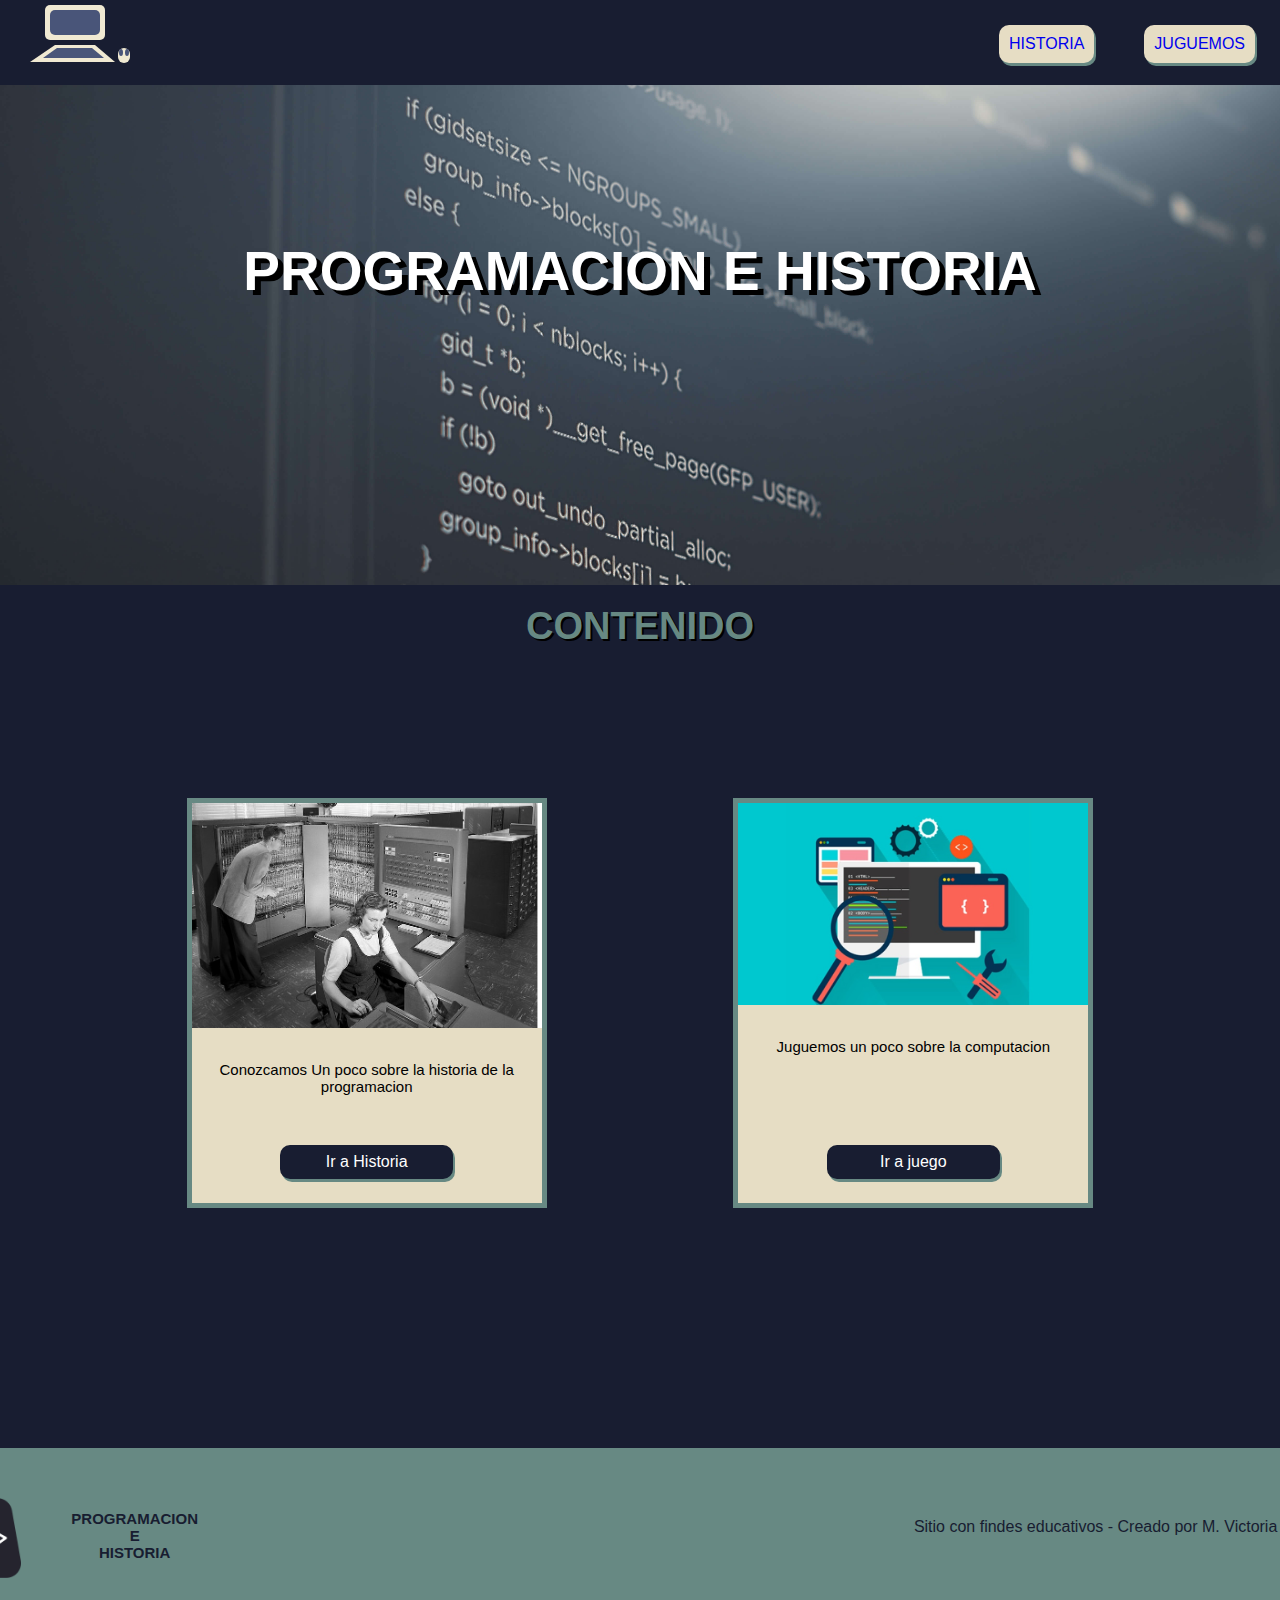
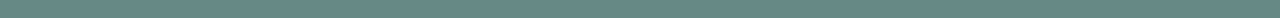
<file: index.html>
<!DOCTYPE html>
<html lang="es">
<head>
    <meta charset="UTF-8">
    <meta name="viewport" content="width=device-width, initial-scale=1.0">
    <title>Proyecto Final</title>
    <link rel="icon" href="./assets/imagenes/logo.png">
    <link rel="stylesheet" href="./style.css">
   
</head>
<body>
    <nav>
        <a class="svg" href="/">
            <svg width="200" heigth="80" >
                <rect x="45" y="5" width="60" height="35" rx="5" fill="#F0E9D2" id="pantalla1"></rect>
                <rect x="50" y="10" width="50" height="25" rx="5" fill="#495579" id="pantalla2"></rect>
                <rect x="118" y="48" width="12" height="15" rx="6" fill="#F0E9D2" id="raton"></rect>
                <rect x="119" y="49" width="4" height="7" rx="6" fill="#495579" id="click"></rect>
                <rect x="125" y="49" width="4" height="7" rx="6" fill="#495579" id="click"></rect>
                <polygon points="55 45,95 45,115 62,30 62" fill="#F0E9D2" id="base1"></polygon>
                <polygon points="57 48,92 48,104 58,43 58" fill="#495579" id="base2"></polygon>
            </svg>
        </a>
        <div>
            <ul class="nav">
                <li class="claro">
                    <a href="./historia.html">HISTORIA</a>
                </li> 
                <li class="claro">
                    <a href="./juguemos.html">JUGUEMOS</a>
                </li> 
            </ul>            
        </div>
    </nav>
    <main >
        <div class="inicio">
            <h1 class="titulocentral">PROGRAMACION E HISTORIA</h1>
        </div>

        <div class="contenido">
            <h2 class="textcontenido">CONTENIDO</h2>
            <div class="card">
                <div class="card1">
                    <img class="icard1" src="./assets/imagenes/img1.jpg" alt="computadora antigua">
                    <p>Conozcamos Un poco sobre la historia de la programacion</p>
                    <a class="azul" href="./historia.html">Ir a Historia</a>
                </div>
                    <div class="card1">
                        <img class="icard1" src="./assets/imagenes/img2.jpg" alt="graficos vectoriales">
                        <p>Juguemos un poco sobre la computacion <br></p>
                        <a class="azul2" href="./juguemos.html">Ir a juego</a>
                    </div>
                </div>
        </div>
    </main>
    <footer>
        <div class="uno">
            <img class="imgf" src="./assets/imagenes/logo.png" alt="iconos programacion">
            <h2 class="textf">PROGRAMACION <br>E<br> HISTORIA</h2>
        </div>
        <h3 class="textf2">Sitio con findes educativos - Creado por M. Victoria Lopez</h3>
    </footer>
</body>
</html>
</file>
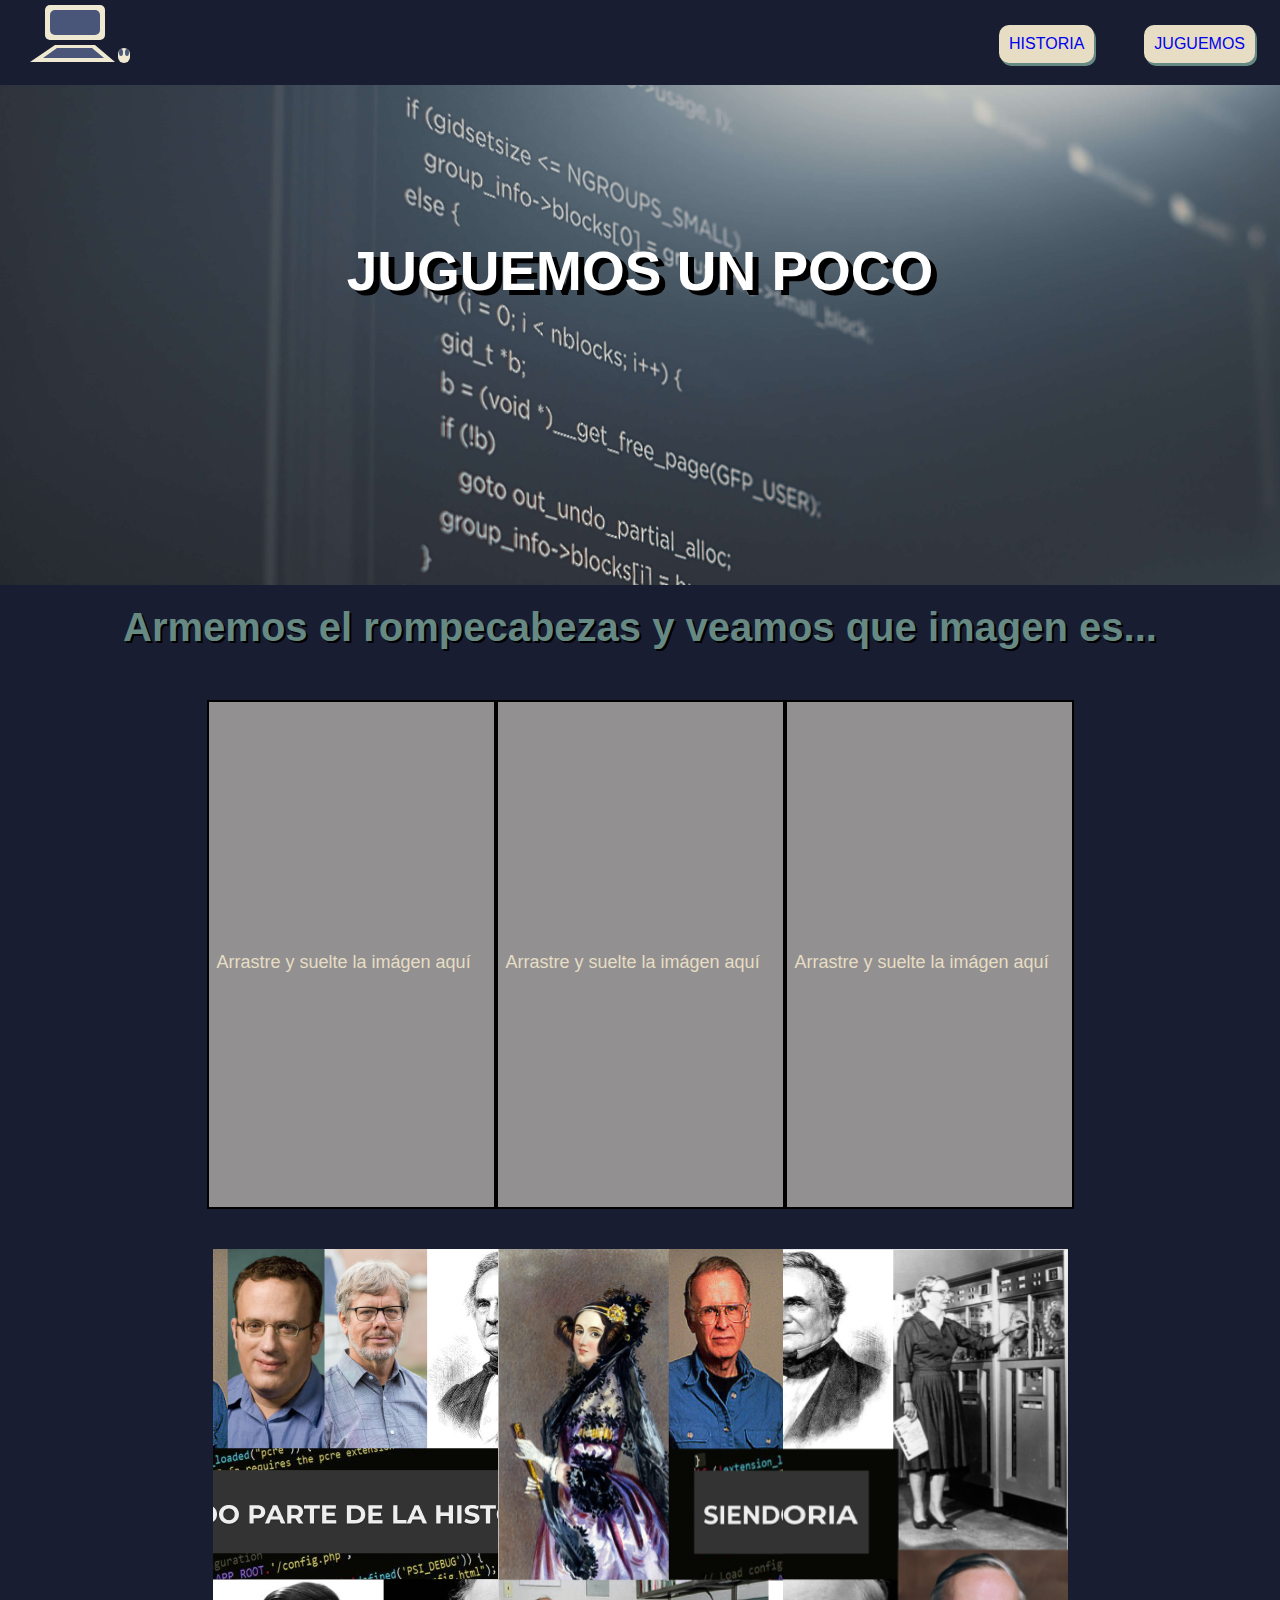
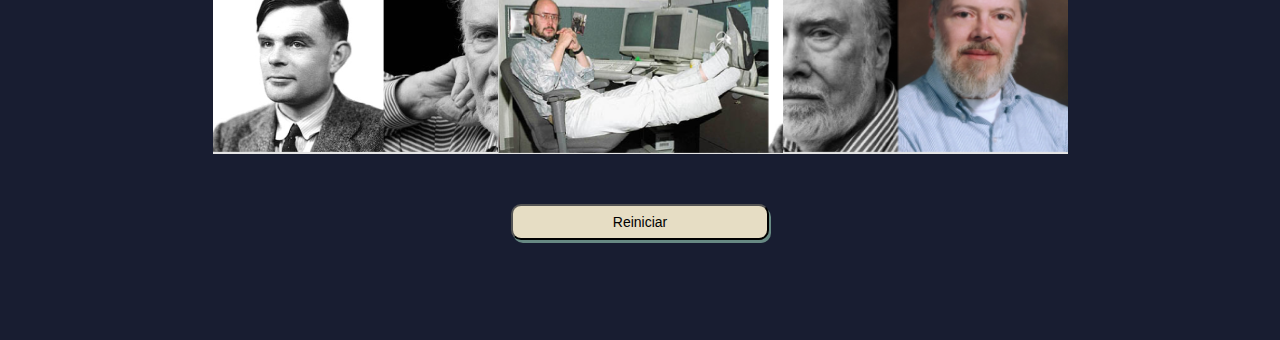
<file: juguemos.html>
<!DOCTYPE html>
<html lang="es">
<head>
    <meta charset="UTF-8">
    <meta name="viewport" content="width=device-width, initial-scale=1.0">
    <title>Proyecto Final</title>
    <link rel="icon" href="./assets/imagenes/logo.png">
    <link rel="stylesheet" href="./style.css">
</head>
<body>
   <nav>
        <a class="svg" href="/">
            <svg width="200" heigth="80" >
                <rect x="45" y="5" width="60" height="35" rx="5" fill="#F0E9D2" id="pantalla1"></rect>
                <rect x="50" y="10" width="50" height="25" rx="5" fill="#495579" id="pantalla2"></rect>
                <rect x="118" y="48" width="12" height="15" rx="6" fill="#F0E9D2" id="raton"></rect>
                <rect x="119" y="49" width="4" height="7" rx="6" fill="#495579" id="click"></rect>
                <rect x="125" y="49" width="4" height="7" rx="6" fill="#495579" id="click"></rect>
                <polygon points="55 45,95 45,115 62,30 62" fill="#F0E9D2" id="base1"></polygon>
                <polygon points="57 48,92 48,104 58,43 58" fill="#495579" id="base2"></polygon>
            </svg>
        </a>
        <div>
            <ul class="nav">
                <li class="claro">
                    <a href="./historia.html">HISTORIA</a>
                </li> 
                <li class="claro">
                    <a href="./juguemos.html">JUGUEMOS</a>
                </li> 
            </ul>            
        </div>
    </nav>

    <main>
        <div class="inicio">
            <h1 class="titulocentral">JUGUEMOS UN POCO</h1>
        </div>
        <div class="parterompecabez">
                <h2 class="textv">Armemos el rompecabezas y veamos que imagen es...</h2>
                <div class="armarRompe">
                    <div class="primeraImg">
                        <p class="textoRompe1">Arrastre y suelte la imágen aquí</p>
                    </div>
                    <div class="segundaImg">
                        <p class="textoRompe2">Arrastre y suelte la imágen aquí</p>
                    </div>
                    <div class="tercerImg">
                        <p class="textoRompe3">Arrastre y suelte la imágen aquí</p>
                    </div>
                </div>
                <div class="rompecabezas">
                    <img id="img1" width=285px height=505px src="./assets/imagenes/rompe2.png" alt="Segunda parte rompecabezas" >
                    <img id="img2" width=285px height=505px src="./assets/imagenes/Rompe1.png" alt="Primer parte rompecabezas" >
                    <img id="img3" width=285px height=505px src="./assets/imagenes/Rompe3.png" alt="Tercer parte rompecabezas" >
                </div>
                <div class="botonr">
                    <button class="reinicio" onclick="reinicio()">Reiniciar</button>
                </div>
        </div>
    </main>  
    
    <script src="./scriptiJuguemos.js"></script>
</body>
</html>
</file>
<file: style.css>
* {
    margin: 0;
    padding: 0;
    font-family: "Montserrat", sans-serif;
}

/* nav */

nav{
    background-color: #181D31;
    display: flex;
    justify-content:space-between;
    width: 100%;
    height: 85px;
}

.nav{
   
    display: flex;
    justify-content: flex-end;
}
ul {
    list-style: none;
}

.claro{
    
    font-size: 16px;
    background-color: #E6DDC4;
    padding: 10px 10px;
    margin: 25px;
    border-radius: 10px;
    border-color: #E6DDC4;
    box-shadow: 2px 3px #678983;    
}

.claro:active{
    transform:translate(2px,3px);
    box-shadow: none;
}

#pantalla1, #base1{
    animation:   mover2 ease-in 4s 1;
}

#pantalla2, #base2{
    animation: mover1 ease-in 4s 1;
}
#raton, #click{
    animation: mover2 ease-in 4s 1;
}
@keyframes mover1 {
    
    0% {
        transform: translate(0,-15px);
        opacity:0;
    }
    20%{
        transform: translate(0,-15px);
        opacity: 0;
    }
    50% {
        transform: translate(0,0);
        opacity:1;
    }
    100% {
        transform: translate(0,0);
        opacity:1;
    }
}   

@keyframes mover2 {
    0%{
        transform: translate(0,-15px);
        opacity:0;
    }
    25%{
        transform: translate(0,-15px);
        opacity: 0;
    }
    55%{
        transform: translate(0,0);
        opacity:1;
    }
    100%{
        transform: translate(0,0);
        opacity:1;
    }
    
}

/* main -- index.html */

.inicio{
    height: 500px;
    background-image: url(./assets/imagenes/codigo.jpg);
    background-size:cover ;
    background-attachment: fixed;
}
.titulocentral{
    color: white;
    font-size: 55px;
    text-align: center;
    text-shadow: 6px 5px black;
    padding-top: 12%;
}
.titulocentral{
    animation: aparecer ease 4s 1;
}
.contenido{
    background-color: #181D31;
} 
.textcontenido {
    color: #678983;
    font-size: 38px;
    text-align: center; 
    text-shadow: 2px 2px black;
    padding-top: 20px;
}


.card{
    display: flex;
    justify-content: space-evenly;
    height: 800px;
   
}
.card1{
    width: 350px;
    height: 400px;
    border: 5px solid  #678983;
    background-color:  #E6DDC4;
    margin-top: 150px;
    font-size: 15px;
    color: black;
    text-align: center;
}
.icard1{
    max-width: 100%;
    margin-bottom: 30px;
}

.card1:hover{
    transform: scale(1.1,1.1) ;
}
.textcontenido{
    animation: aparecer 6s ease-in-out 1 ;
}
@keyframes aparecer {
    from{   
        opacity: 0;
    }
    to{
        opacity: 1;
    }
}

.azul{
    font-size: 16px;
    background-color:  #181D31;
    padding: 8px;
    margin: 25px;
    border-radius: 10px;
    border-color:  none ;
    box-shadow: 2px 3px #678983;  
    color: #E6DDC4;
    width: 45%;
    margin-top: 50px;
    display: block;
    margin-left: auto;
    margin-right: auto;
    color: white;
}
.azul2{
    font-size: 16px;
    background-color:  #181D31;
    padding: 8px;
    margin: 25px;
    border-radius: 10px;
    border-color:  none ;
    box-shadow: 2px 3px #678983;  
    color: #E6DDC4;
    width: 45%;
    margin-top: 90px;
    display: block;
    margin-left: auto;
    margin-right: auto;
    color: white;
}
.azul:active, .azul2:active {
    transform:translate(2px,3px);
    box-shadow: none;

}
.azul:hover, .azul2:hover{
    background-color:#678983 ;
}
/* footer */
footer{
    padding-top: 50px;
    background-color: #678983;
    display: flex;
    justify-content: space-around;
    height: 120px;
}
.imgf{
    width: 112x;
    height: 80px;
    margin-left: -500px;

}
.uno{
    display: flex;
    justify-content: center;
    font-size: 10px;
    text-align: center;
    
}
.textf{
    margin-left: 50px;
    margin-top: 12px;
    color:  #181D31;
    
}
.textf2{
    font-size: 16px;
    font-weight: lighter;
    margin-top: 20px;
    color:  #181D31;
    margin-right: -350px;
}

/* main -- historia.html */

.primerparte{
    background-color: #181D31;
    display: grid;
    grid-template-columns: 3fr;
    grid-template-rows: 1fr;
    padding-top: 80px;
    padding-bottom: 80px;
    
}

.primerparte:hover, .segundaparte:hover, .tercerparte:hover{
    transform: scale(1.1,1.1);
    transition: 3s;
    box-shadow: 0px 2px 15px 10px  #E6DDC4;

}
.titulopp{
    grid-column: 2;
    color: #678983;
    font-size: 38px;
    text-shadow: 2px 2px black;
    padding-left: 85px;
    padding-top: 10px;
}
.textpp{
    grid-column: 3;
    font-size: 16px;
    color:#E6DDC4 ;
    padding-left: 85px;
    padding-right: 100px;
    text-align: justify;
    line-height:25px; 
}

.segundaparte{
    background-color: #678983;
    display: grid;
    grid-template-columns: 3fr;
    grid-template-rows: 1fr;
    padding-top: 80px;
    padding-bottom: 80px;

}
.textsp{
    grid-column: 2;
    font-size: 16px;
    color:#E6DDC4 ;
    padding-left: 160px;
    padding-right:300px ;
    text-align: justify;
    line-height:25px; 

}
.titulosp{
    color: #181D31;
    grid-column: 3;
    font-size: 40px;
    text-shadow: 2px 2px #E6DDC4;
    padding-right: 150px;
    padding-top: 20px;
}

.tercerparte{
    background-color: #181D31;
    display: grid;
    grid-template-columns: 4fr;
    grid-template-rows: 1fr;
    padding-top: 80px;
    padding-bottom: 80px;

}

.titulotp{
    grid-column: 1;
    color: #678983;
    font-size: 40px;
    text-shadow: 2px 2px black;
    padding-left: 100px;
    padding-right: 100px;
    padding-top: 20px;
}
.texttp{
    grid-column: 2;
    font-size: 16px;
    color:#E6DDC4 ;
    text-align: justify;
    padding-right: 100px;
    line-height:25px; 
}
.partevideo{
    background-color: #181D31;
    padding-top: 85px;
    padding-bottom: 100PX;
}
.textv{
    color: #678983;
    text-shadow: 2px 2px black;
    font-size: 40px;
    text-align: center;
    padding-top: 20px;
    padding-bottom: 30px;


}
.videocontenedor{
    width: 1300px;
    height: 610px;
    background-color: black;

    top: 0; 
    bottom: 0;
    margin: auto;

    padding-bottom: 210px;
    
}

.barraReproduccion{
    display: grid;
    grid-template-columns: 3fr;
    grid-template-columns: 1fr;
    background-color:#1b1a1a;
    border-radius: 10px;
    padding: 20px 5px;
    color: white;
    width: 98.5%;
  
    top: 0; 
    bottom: 0;
    margin: auto;
}

.playPause{
    grid-column: 1;
    
}
.tiempo{
    grid-column: 3;
    
}
.play, .pause {
    background-color: #E6DDC4;
    border-radius: 10px;
    border-color: black;
    box-shadow: 3px 3px #678983;
    padding: 9px 35px;  
    margin-left: 20px;
    
}

.play:active, .pause:active {
    transform:translate(3px,3px);
    box-shadow: none;
}




/* main -- juguemos.html */

.parterompecabez{
    background-color: #181D31;

}

.armarRompe{
    display: flex ;
    justify-content: center;

    align-items: center;
   
}
.primeraImg, .segundaImg, .tercerImg{
  
    width: 285px;
    height: 505px;
    background-color: #929090 ;
    border: 2px solid black;
    color: #E6DDC4;
    align-items: center;
    margin-bottom: 40px;
    margin-top: 20px;
}

.textoRompe1, .textoRompe2, .textoRompe3{
    margin-top: 250px;
    margin-left: 8px; 
    font-size: 18px;
}
.primeraImg:hover, .segundaImg:hover, .tercerImg:hover{
    background-color: #1d1d1d;
    
}

.rompecabezas{
    display: flex;
    justify-content: center;

}

.botonr{
    background-color: #181D31;
    padding-bottom: 100px;
}


.reinicio{
    display:block;
    margin-left: auto;
    margin-right: auto;
    font-size: 14px;
    background-color: #E6DDC4;
    padding-top: 8px;
    padding-left: 100px;
    padding-bottom: 8px;
    padding-right: 100px;
    border-radius: 10px;
    border-color:black;
    box-shadow: 2px 3px #678983; 
    margin-top: 50px;

}
.reinicio:active{
    transform:translate(2px,3px);
    box-shadow: none;
}







/*------------------------*/
a {
    text-decoration: none;
    
}
</file>
